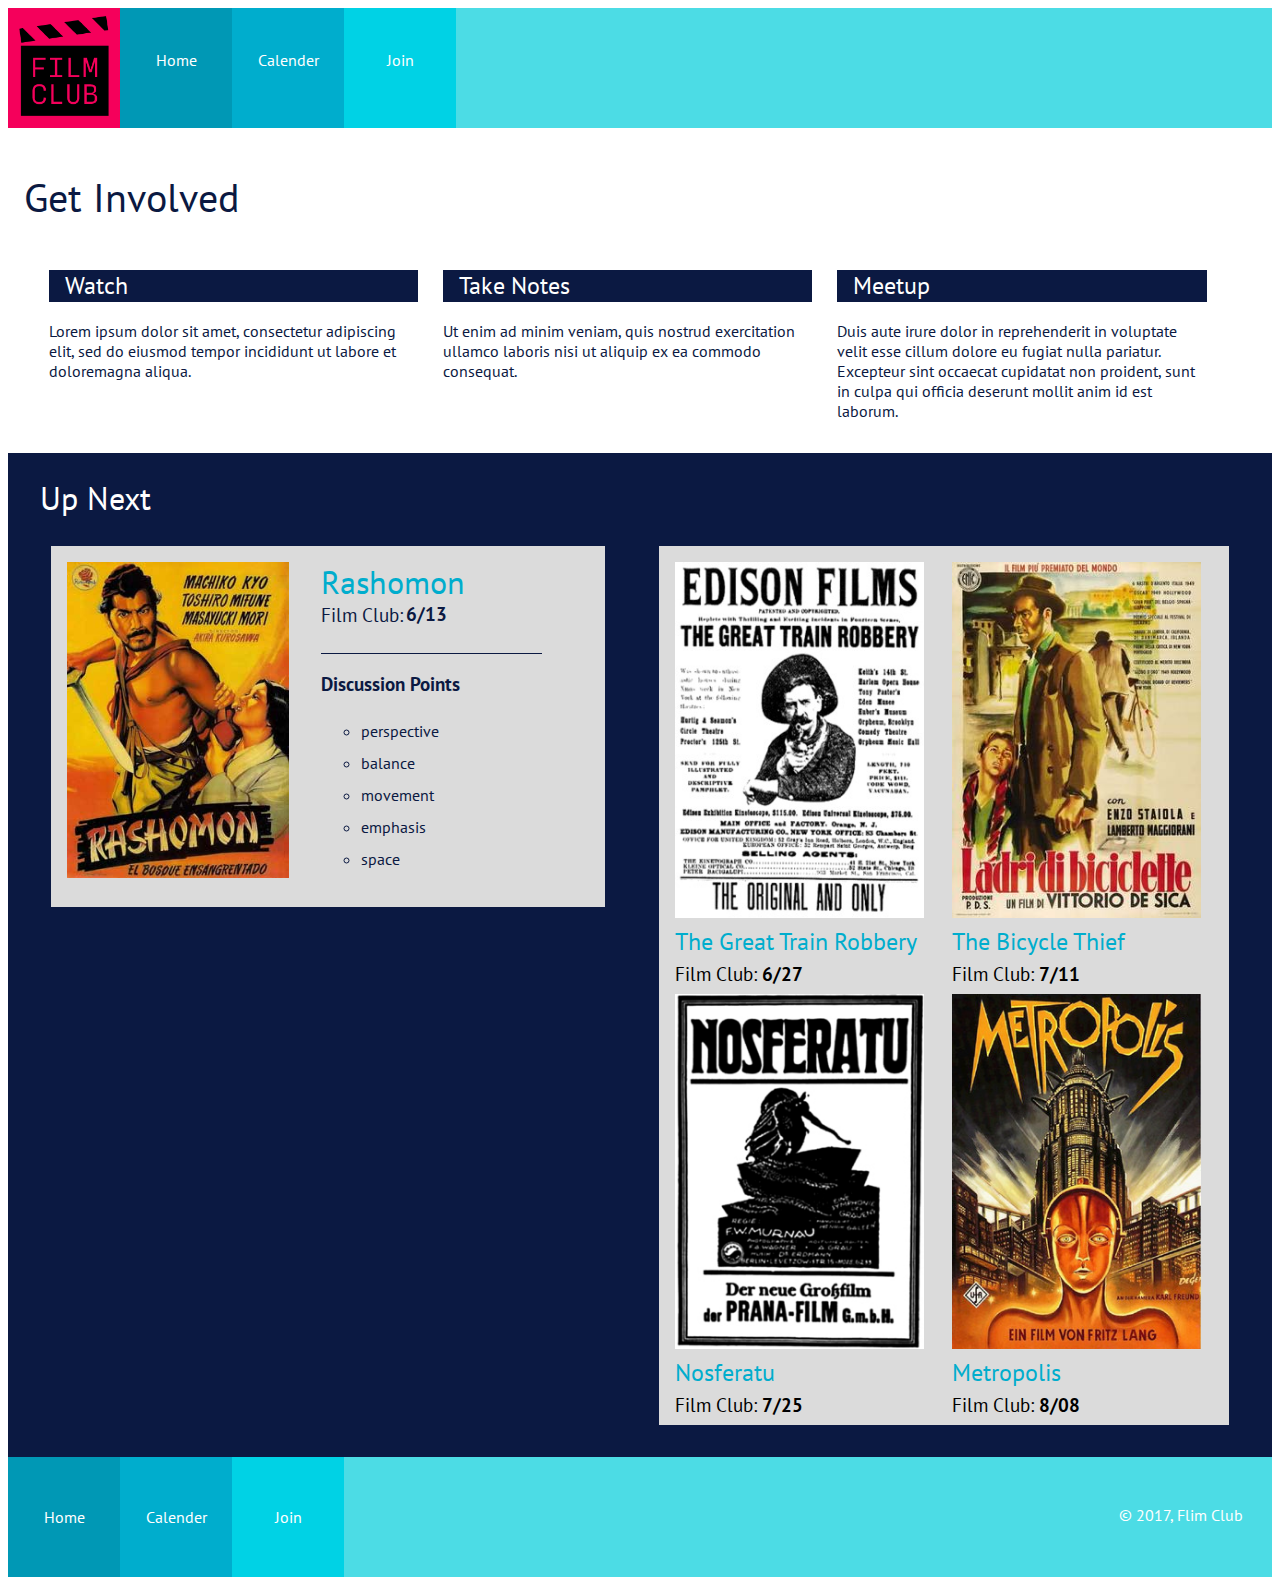
<file: index.html>
<!DOCTYPE html>
<html lang="en">

<head>
    <meta charset="UTF-8">
    <meta name="viewport" content="width=device-width, initial-scale=1.0">
    <meta http-equiv="X-UA-Compatible" content="ie=edge">
    <link href="https://fonts.googleapis.com/css?family=PT+Sans:400,700" rel="stylesheet">
    <link href="css/main.css" rel="stylesheet">
    <title>Film Club</title>
</head>

<body>
    <header>
        <div id="header-logo"><img src="images/filmclub.png"></div>
        <div class="header-texts">
            <div class="header" id="header-home">
                <a href="./index.html">Home</a>
            </div>
            <div class="header" id="header-calender">
                <a href="./calender/index.html">Calender</a>
            </div>
            <div class="header" id="header-join">
                <a href="./join/index.html">Join</a>
            </div>
        </div>
    </header>
    <main>
        <div class="individualDiv">
            <h1>Get Involved</h1>
        </div>
        <div class="main-text">
            <div>
                <h2>Watch</h2>
                <p>Lorem ipsum dolor sit amet, consectetur adipiscing elit, sed do eiusmod tempor incididunt ut labore et doloremagna
                    aliqua.
                </p>
            </div>
            <div>
                <h2>Take Notes</h2>
                <p>Ut enim ad minim veniam, quis nostrud exercitation ullamco laboris nisi ut aliquip ex ea commodo consequat.</p>
            </div>
            <div>
                <h2>Meetup</h2>
                <p>Duis aute irure dolor in reprehenderit in voluptate velit esse cillum dolore eu fugiat nulla pariatur. Excepteur
                    sint occaecat cupidatat non proident, sunt in culpa qui officia deserunt mollit anim id est laborum.</p>
            </div>
        </div>
    </main>
    <board>
        <div class="board">
            <h2 class="up-next">Up Next</h2>
            <div class="main-img-indv">
                <img src="images/rashomon-poster.jpg" alt="rashomon-poster">
                <div class="main-img-indv-box">
                    <a href="https://www.youtube.com/watch?v=7QTrx3YNz7A&t=8s">Rashomon</a>
                    <div class="film-film-club">
                        <div class="film-club-text">Film Club:</div>
                        <h3 class="film-club">6/13</h3>
                    </div>
                    <hr class="hr-color">
                    <h3 class="discussion-points">Discussion Points</h3>
                    <ul class="discussion-ul">
                        <li>perspective</li>
                        <li>balance</li>
                        <li>movement</li>
                        <li>emphasis</li>
                        <li>space</li>
                    </ul>
                </div>
            </div>
            <div class="main-img-set">
                <div class="main-img-set-set">
                    <img src="images/great-train-poster.jpg" alt="great-train-poster">
                    <a href="https://www.youtube.com/watch?v=zuto7qWrplc">The Great Train Robbery</a>
                    <h3>Film Club: <span>6/27<span></h3>
                </div>
                <div class="main-img-set-set">
                    <img src="images/bicycle-thief-poster.jpg" alt="bicycle-theif-poster">
                    <a href="https://www.youtube.com/watch?v=H3jnzXX9mXs">The Bicycle Thief</a>
                    <h3>Film Club: <span>7/11</span></h3>
                </div>
                <div class="main-img-set-set">
                    <img src="images/nosferatu-poster.jpg" alt="nosferatu-poster">
                    <a href="https://www.youtube.com/watch?v=FC6jFoYm3xs">Nosferatu</a>
                    <h3>Film Club: <span>7/25</span></h3>
                </div>
                <div class="main-img-set-set">
                    <img src="images/metropolis-poster.jpg" alt="metropolis-poster">
                    <a href="https://www.youtube.com/watch?v=Q0NzALRJifI">Metropolis</a>
                    <h3>Film Club: <span>8/08</span></h3>
                </div>
            </div>
        </div>
    </board>
    <footer>
        <div class="footer-set">
            <a href="./index.html" class="footer-set-set" id="footer-home">Home</a>
            <a href="./calender/index.html" class="footer-set-set" id="footer-calender">Calender</a>
            <a href="./join/index.html" class="footer-set-set" id="footer-join">Join</a>
            <div class="footer-set-set" id="footer-inc">&copy 2017, Flim Club</div>
        </div>
    </footer>
</body>

</html>
</file>
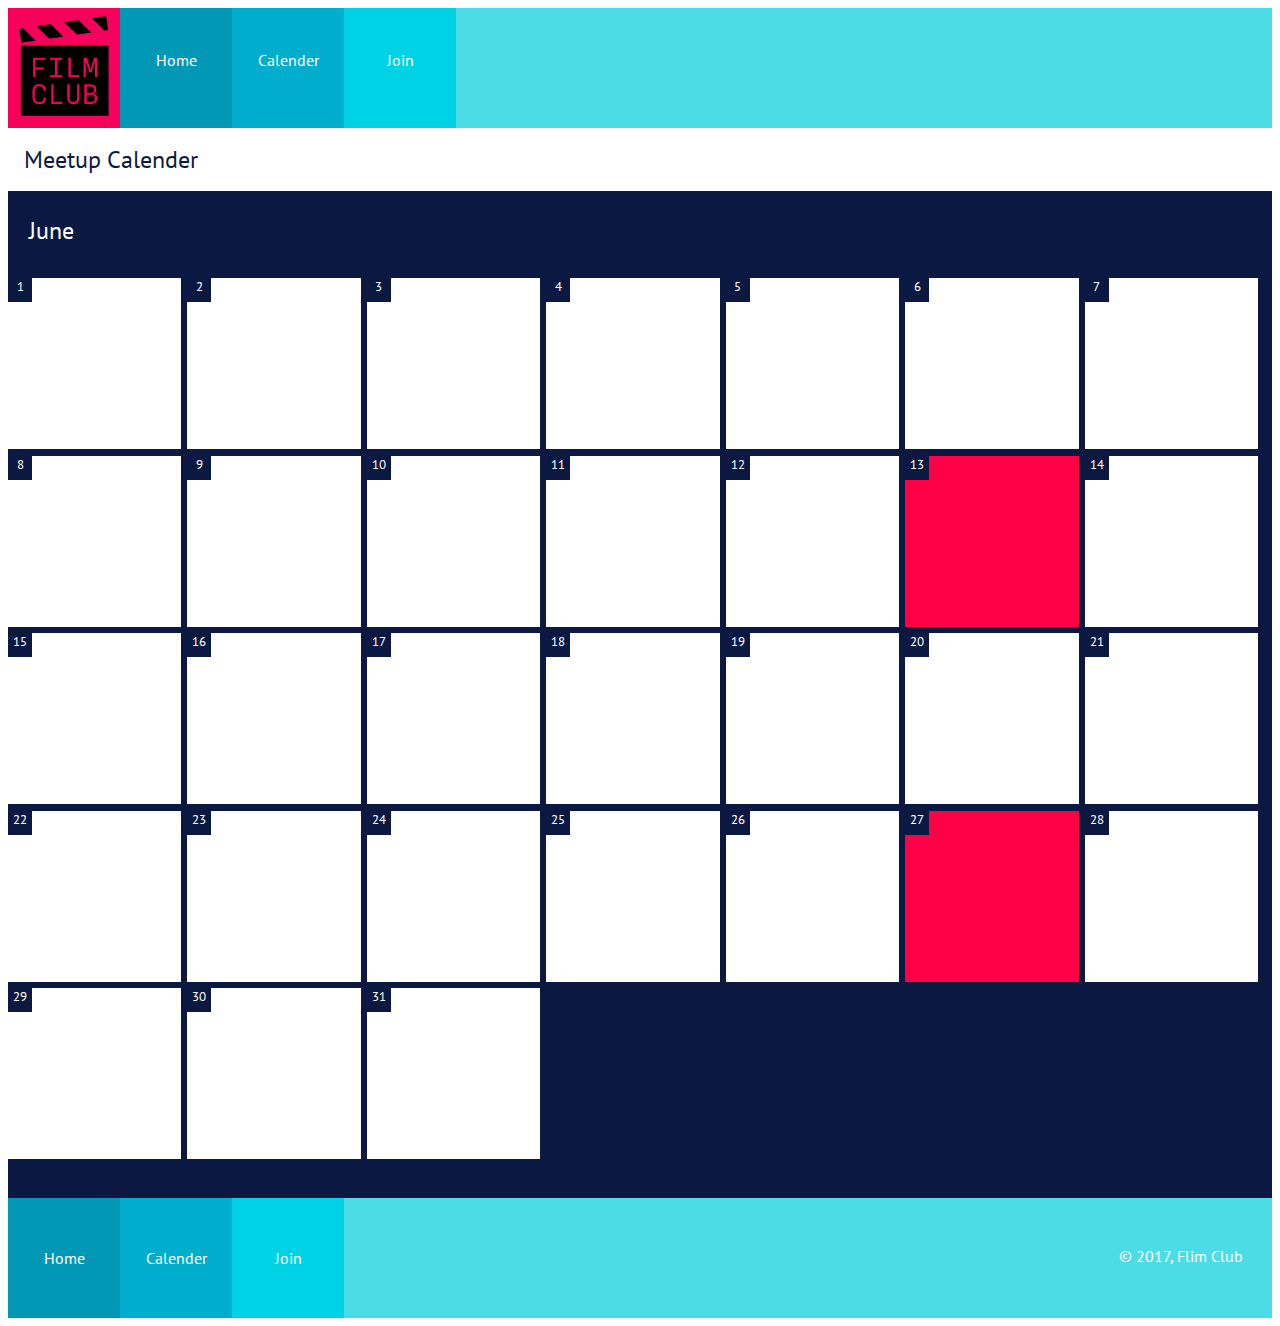
<file: calender/index.html>
<!DOCTYPE html>
<html lang="en">

<head>
    <meta charset="UTF-8">
    <meta name="viewport" content="width=device-width, initial-scale=1.0">
    <meta http-equiv="X-UA-Compatible" content="ie=edge">
    <link href="https://fonts.googleapis.com/css?family=PT+Sans:400,700" rel="stylesheet">
    <link href="calender.css" rel="stylesheet">
    <title>Film Club - Calender</title>
</head>

<body>
    <header>
        <div id="header-logo"><img src="../images/filmclub.png" alt="filmclub"></div>
        <div class="header" id="header-home">
            <a href="../index.html">Home</a>
        </div>
        <div class="header" id="header-calender">
            <a href="./index.html">Calender</a>
        </div>
        <div class="header" id="header-join">
            <a href="../join/index.html">Join</a>
        </div>
        </div>
        </div>
    </header>
</body>
<main>
    <div class="main">
        <h1 id="meetupCalender">Meetup Calender</h1>
        <div class="mainBox">
            <h1 id="june">June</h1>
            <div class="mainBoxBox">
                <div class="littleBox">
                    <div class="littleText">1</div>
                </div>
                <div class="littleBox">
                    <div class="littleText">2</div>
                </div>
                <div class="littleBox">
                    <div class="littleText">3</div>
                </div>
                <div class="littleBox">
                    <div class="littleText">4</div>
                </div>
                <div class="littleBox">
                    <div class="littleText">5</div>
                </div>
                <div class="littleBox">
                    <div class="littleText">6</div>
                </div>
                <div class="littleBox">
                    <div class="littleText">7</div>
                </div>
                <div class="littleBox">
                    <div class="littleText">8</div>
                </div>
                <div class="littleBox">
                    <div class="littleText">9</div>
                </div>
                <div class="littleBox">
                    <div class="littleText">10</div>
                </div>
                <div class="littleBox">
                    <div class="littleText">11</div>
                </div>
                <div class="littleBox">
                    <div class="littleText">12</div>
                </div>
                <div class="littleBox" id="box13">
                    <div class="littleText">13</div>
                </div>
                <div class="littleBox">
                    <div class="littleText">14</div>
                </div>
                <div class="littleBox">
                    <div class="littleText">15</div>
                </div>
                <div class="littleBox">
                    <div class="littleText">16</div>
                </div>
                <div class="littleBox">
                    <div class="littleText">17</div>
                </div>
                <div class="littleBox">
                    <div class="littleText">18</div>
                </div>
                <div class="littleBox">
                    <div class="littleText">19</div>
                </div>
                <div class="littleBox">
                    <div class="littleText">20</div>
                </div>
                <div class="littleBox">
                    <div class="littleText">21</div>
                </div>
                <div class="littleBox">
                    <div class="littleText">22</div>
                </div>
                <div class="littleBox">
                    <div class="littleText">23</div>
                </div>
                <div class="littleBox">
                    <div class="littleText">24</div>
                </div>
                <div class="littleBox">
                    <div class="littleText">25</div>
                </div>
                <div class="littleBox">
                    <div class="littleText">26</div>
                </div>
                <div class="littleBox" id="box27">
                    <div class="littleText">27</div>
                </div>
                <div class="littleBox">
                    <div class="littleText">28</div>
                </div>
                <div class="littleBox">
                    <div class="littleText">29</div>
                </div>
                <div class="littleBox">
                    <div class="littleText">30</div>
                </div>
                <div class="littleBox">
                    <div class="littleText">31</div>
                </div>
            </div>
        </div>
    </div>
</main>
<footer>
    <div class="footer-set">
        <a href="../index.html" class="footer-set-set" id="footer-home">Home</a>
        <a href="./index.html" class="footer-set-set" id="footer-calender">Calender</a>
        <a href="../join/index.html" class="footer-set-set" id="footer-join">Join</a>
        <div class="footer-set-set" id="footer-inc">&copy 2017, Flim Club</div>
    </div>
</footer>
</body>

</html>
</file>
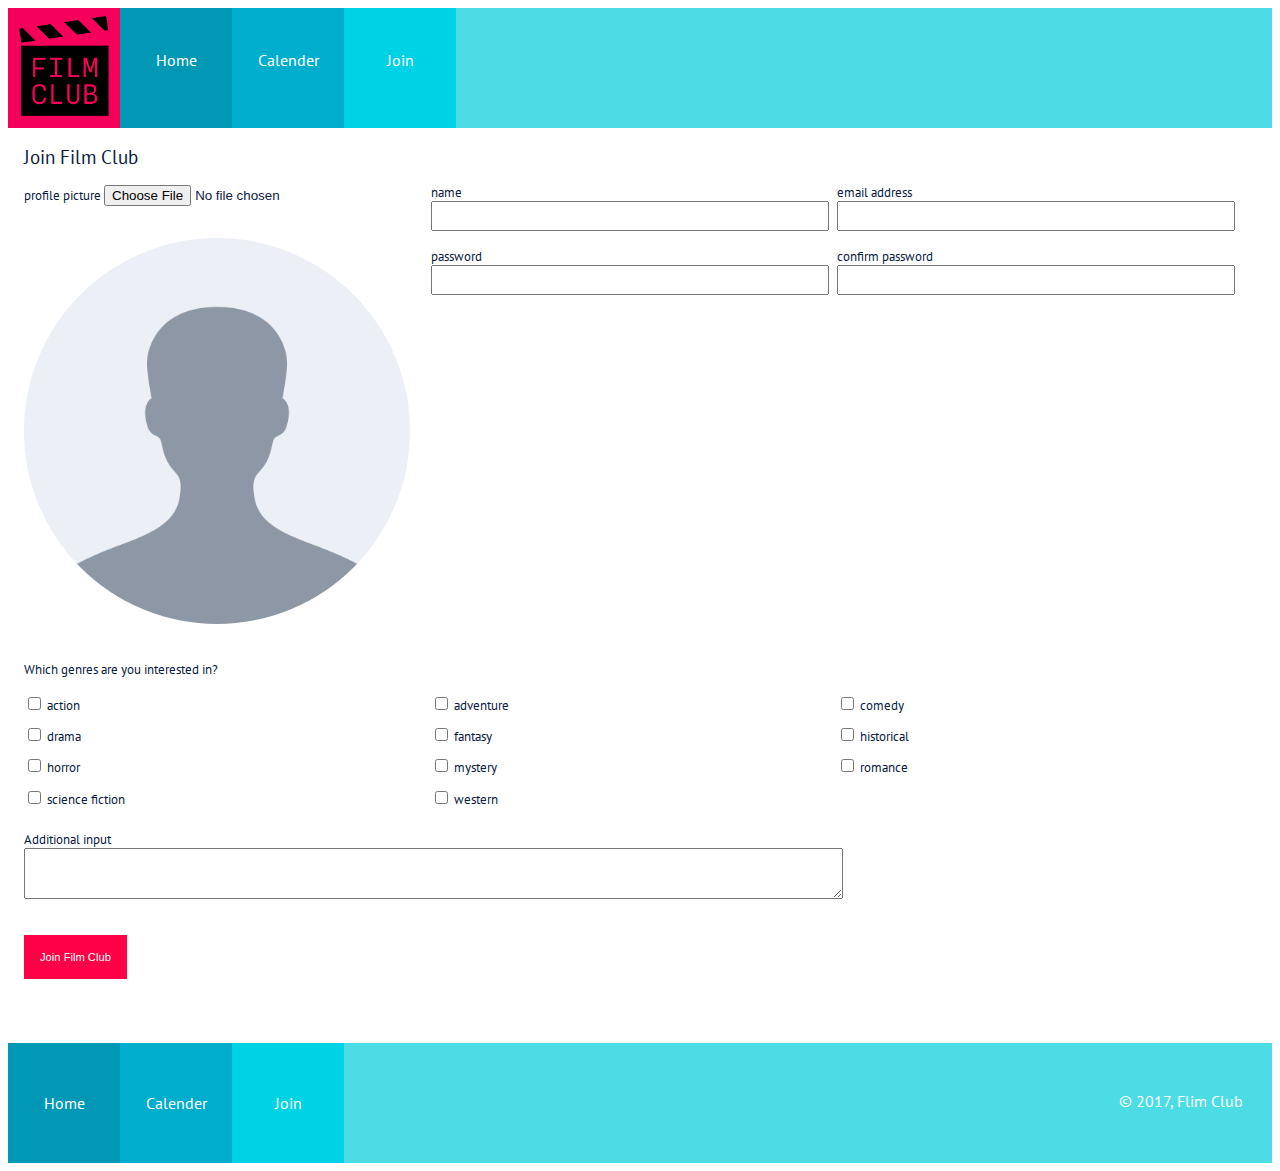
<file: join/index.html>
<!DOCTYPE html>
<html lang="en">

<head>
    <meta charset="UTF-8">
    <meta name="viewport" content="width=device-width, initial-scale=1.0">
    <meta http-equiv="X-UA-Compatible" content="ie=edge">
    <link href="https://fonts.googleapis.com/css?family=PT+Sans:400,700" rel="stylesheet">
    <link href="join.css" rel="stylesheet">
    <title>Film Club - Join</title>
</head>

<body>
    <header>
        <div id="header-logo"><img src="../images/filmclub.png" alt="filmclub"></div>
        <div class="header-texts">
            <div class="header" id="header-home">
                <a href="../index.html">Home</a>
            </div>
            <div class="header" id="header-calender">
                <a href="../calender/index.html">Calender</a>
            </div>
            <div class="header" id="header-join">
                <a href="./index.html">Join</a>
            </div>
        </div>
    </header>
    <main>
        <div class="top">
            <h2>Join Film Club</h2>
            <div class="topAddPicture">
                <label for="signUp">profile picture</label>
                <input type="file" id="fileInput">
            </div>
            <div id="topProfile"><img src="../images/profile-placeholder.png" alt="profile-placeholder"></div>
        </div>
        <div class="mid">
            <div class="midInput">
                <label for="name" id="midName">name</label><br>
                <input type="text" id="name">
            </div>
            <div class="midInput">
                <label for="email address" id="midLabel">email address</label><br>
                <input type="email" id="email address">
            </div>
            <div class="midInput" id="midInputPassword">
                <label for="password" id="midPassword">password</label><br>
                <input type="password" id="password">
            </div>
            <div class="midInput">
                <label for="confirm password" id="midCPassword">confirm password</label><br>
                <input type="password" id="confirm password">
            </div>
        </div>
        <div class="bottom">
            <h4>Which genres are you interested in?</h4>
            <div class="bottomCheckbox"><input type="checkbox" id="action">
                <label for="action">action</label>
                <br>
            </div>
            <div class="bottomCheckbox"><input type="checkbox" id="adventure">
                <label for="adventure">adventure</label>
                <br>
            </div>
            <div class="bottomCheckbox"><input type="checkbox" id="comedy">
                <label for="comedy">comedy</label>
                <br>
            </div>
            <div class="bottomCheckbox"><input type="checkbox" id="drama">
                <label for="drama">drama</label>
                <br>
            </div>
            <div class="bottomCheckbox"><input type="checkbox" id="fantasy">
                <label for="fantasy">fantasy</label>
                <br>
            </div>
            <div class="bottomCheckbox"><input type="checkbox" id="historical">
                <label for="historical">historical</label>
                <br>
            </div>
            <div class="bottomCheckbox"><input type="checkbox" id="horror">
                <label for="horror">horror</label>
                <br>
            </div>
            <div class="bottomCheckbox"><input type="checkbox" id="mystery">
                <label for="mystery">mystery</label>
                <br>
            </div>
            <div class="bottomCheckbox"><input type="checkbox" id="romance">
                <label for="romance">romance</label>
                <br>
            </div>
            <div class="bottomCheckbox"><input type="checkbox" id="science fiction">
                <label for="science fiction">science fiction</label>
                <br>
            </div>
            <div class="bottomCheckbox"><input type="checkbox" id="western">
                <label for="western">western</label>
            </div>
            <div class="bottomBottom">
                <div class="bottomMessage">
                    <label for="message">Additional input</label>
                </div>
                <textarea name="message" id="message" cols="45" rows="3"></textarea>
                <div class="bottomJoin">
                    <button name="join" value="value" type="submit">Join Film Club</button>
                </div>
            </div>
    </main>
    </main>
    <footer>
        <div class="footer-set">
            <a href="../index.html" class="footer-set-set" id="footer-home">Home</a>
            <a href="../calender/index.html" class="footer-set-set" id="footer-calender">Calender</a>
            <a href="./index.html" class="footer-set-set" id="footer-join">Join</a>
            <div class="footer-set-set" id="footer-inc">&copy 2017, Flim Club</div>
        </div>
    </footer>
</body>

</html>
</file>
<file: css/main.css>
@font-face {
  font-family: 'PT Sans';
  font-style: normal;
  font-weight: 400;
  src: local('PT Sans'),
    url('https://fonts.googleapis.com/css?family=PT+Sans:400,700');
}

html {
  color: #0B1942;
}

body {
  font-family: 'PT Sans';
}

header {
  background-color: rgb(76, 220, 229);
  display: flex;
  height: 7.5rem;
}

#header-logo {
  background-color: #F5005B;
  max-width: 7rem;
  min-width: 7rem;
  text-align: center;
  flex: 2;
  padding-top: .5rem;
}

#header-logo > img {
  width: 80%;
  max-height: 90%;
  max-width: 90%;
}

.header-texts {
  flex: 7;
  width: 100%;
  display: flex;
  flex-direction: column;
}

.header {
  color: #ffffff;
  text-align: center;
  height: 33%;
}

a {
  text-align: center;
  vertical-align: middle;
  line-height: 2.5rem;
  color: #ffffff;
  text-decoration: none;
}

.header > a > h3 {
  color: #ffffff;
  font-size: 1rem;
  font-weight: 200;
  margin-top: 2.9rem;
}

#header-home {
  background-color: rgb(0, 152, 181);
}

#header-calender {
  background-color: rgb(0, 173, 205);
}

#header-join {
  background-color: rgb(0, 210, 229);
}

main {
  background-color: rgb(255, 255, 255);
  padding: 1rem;
}

.individualDiv > h1 {
  font-weight: 500;
  font-size: 2.5rem;
}

.main-text > div > h2 {
  background-color: #0B1942;
  color: #ffffff;
  font-weight: 400;
  padding-left: 1rem;
  height: 2rem;
}

.main-text > p {
  font-size: 1.1rem;
  font-weight: 500;
}

.board {
  background-color: #0B1942;
  padding: 1rem 1rem;
}

.board > h2 {
  color: #ffffff;
  margin-top: .5rem;
  margin-left: 1rem;
}

.up-next {
  font-size: 2rem;
  font-weight: 400;
}

.main-img-indv {
  background-color: rgb(219, 219, 219);
  color: #0B1942;
  display: flex;
  flex-wrap: wrap;
  margin-bottom: 1rem;
}

.main-img-indv > img {
  margin: 1rem;
  height: 100%;
  width: 40%;
}

.main-img-indv-box {
  padding: 1rem;
  height: 90%;
  width: 40%;
}

.main-img-indv-box > a {
  font-size: 2rem;
  color: rgb(0, 173, 205);
}

.film-film-club {
  display: flex;
  flex-direction: row;
  justify-content: flex-start;
}

.film-club-text {
  font-size: 1.2rem;
  font-weight: 300;
  width: 85px;
  min-width: 85px;
}

.film-club {
  margin-top: 0;
  width: 50%;
}

.main-img-indv-box > h2 {
  color: rgb(0, 173, 205);
  font-size: 2rem;
  font-weight: 400;
  text-decoration: underline;
}

.discussion-ul {
  list-style-type: circle;
  line-height: 2rem;
}

.hr-color {
  display: block;
  border: 0;
  border-top: 1px solid #0B1942;
}

.main-img-set {
  background-color: rgb(219, 219, 219);
  padding: 1rem;
  padding-bottom: 0;
  display: flex;
  flex-wrap: wrap;
}

.main-img-set-set {
  width: 50%;
}

.main-img-set-set > img {
  height: 75%;
  width: 90%;
}

.main-img-set-set > a {
  font-size: 1.5rem;
  color: rgb(0, 173, 205);
}

.main-img-set-set > h3 {
  color: #000000;
  font-weight: 200;
  margin-top: 0;
  margin-bottom: .5rem;
}

h3.main-text-text {
  color: rgb(0, 173, 205);
  text-decoration: underline;
}

span {
  font-weight: 800;
}


footer {
  background-color: rgb(76, 220, 229);
  color: #ffffff;
  text-align: center;
  flex-direction: column;
}

.footer-set {
  margin: 0;
  display: flex;
  flex-wrap: wrap;
}

.footer-set > a {
  padding: 0rem 2rem;
  width: 100%;
}

#footer-home {
  background-color: rgb(0, 152, 181);
}

#footer-calender {
  background-color: rgb(0, 173, 205);
}

#footer-join {
  background-color: rgb(0, 210, 229);
}

.footer-set > div {
  padding: 0rem 2rem;
  width: 100%;
}

#footer-inc {
  text-align: center;
  min-width: 150px;
  padding: 2rem;
  margin-left: auto;
}
@media screen and (min-width: 545px) {
  .header-texts {
    flex-direction: row;
  }

  .header {
    margin-top: 0rem;
    height: 5.5rem;
    width: 7rem;
    padding: 0;
    
  }

  #header-home{
    padding-top: 2rem;
  }

  #header-calender{
    padding-top: 2rem;
  }

   #header-join{
    padding-top: 2rem;
  }

  .footer-set-set > a > h3 {
    margin-top: 0;
  }

  .main-text {
    display: flex;
    flex-wrap: wrap;
    flex-direction: row;
  }

  .main-text > div {
    margin-left: 2%;
    width: 30%;
  }

  .main-img-set-set {
    height: 100%;
    width: 25%;
  }
  footer {
    display: flex;
  }
  .footer-set {
    background-color: rgb(76, 220, 229);
    color: #ffffff;
    height: 120px;
    max-height: 120px;
  }
  .footer-set > a {
    width: 112px;
    height: 120px;
    padding: 0;
    line-height: 7.5rem;
  }
  .footer-set > div {
    width: 150px;
    text-align: right;
  }
  #footer-inc {
    margin-top: .3rem;
    padding: 2.7rem 1rem 0 0;
  }
}

@media screen and (min-width: 769px) {
  .board {
    display: flex;
    flex-wrap: wrap;
    justify-content: space-around;
  }

  .up-next {
    width: 100%;
  }

  .main-img-indv {
    width: 45%;
    height: 20%;
    max-height: 20%;
  }

  .main-img-set {
    width: 45%;
    height: 100%;
    padding-right: 0;
    margin-bottom: 1rem;
  }

  .main-img-set-set {
    width: 50%;
  }

  .footer-set-set > a > h3 {
    margin-top: 0.2rem;
  }
}
</file>
<file: calender/calender.css>
@font-face {
  font-family: 'PT Sans';
  font-style: normal;
  font-weight: 400;
  src: local('PT Sans'),
    url('https://fonts.googleapis.com/css?family=PT+Sans:400,700');
}

html {
  color: #0B1942;
}

body {
  font-family: 'PT Sans';
}

header {
  background-color: rgb(76, 220, 229);
  display: flex;
  height: 7.5rem;
}

#header-logo {
  background-color: #F5005B;
  max-width: 7rem;
  min-width: 7rem;
  text-align: center;
  flex: 2;
  padding-top: .5rem;
}

#header-logo > img {
  width: 80%;
  max-height: 90%;
  max-width: 90%;
}

.header-texts {
  flex: 7;
  width: 100%;
  display: flex;
  flex-direction: column;
}

.header {
  color: #ffffff;
  text-align: center;
  height: 33%;
}

a {
  text-align: center;
  vertical-align: middle;
  line-height: 2.5rem;
  color: #ffffff;
  text-decoration: none;
}

#header-home {
  background-color: rgb(0, 152, 181);
}

#header-calender {
  background-color: rgb(0, 173, 205);
}

#header-join {
  background-color: rgb(0, 210, 229);
}

main {
  background-color: rgb(255, 255, 255);
}

#meetupCalender {
  margin-left: 1rem;
  font-weight: 200;
  width: 80%;
  font-size: 150%;
}

#june {
  color: #ffffff;
  font-weight: 400;
  margin: 1rem;
  padding: 1.5rem 0 1rem .3rem;
  font-size: 150%;
}

.mainBox {
  background-color: #0B1942;
  padding-bottom: 2rem;
}

.mainBoxBox {
  display: flex;
  flex-wrap: wrap;
}

.littleBox {
  background-color: #ffffff;
  width: 13.7%;
  margin-right: .5%;
  margin-bottom: .5%;
  font-size: .8rem;
}

.littleBox:after {
  content: "";
  display: block;
  padding-bottom: 60%;
}

.littleText {
  background-color: #0B1942;
  color: #ffffff;
  width: 1.5rem;
  height: 1.5rem;
  text-align: center;
}

#box13 {
  background-color: rgb(255, 0, 70);
}

#box27 {
  background-color: rgb(255, 0, 70);
}

footer {
  background-color: rgb(76, 220, 229);
  color: #ffffff;
  text-align: center;
  flex-direction: column;
}

.footer-set {
  margin: 0;
  display: flex;
  flex-wrap: wrap;
}

.footer-set > a {
  padding: 0rem 2rem;
  width: 100%;
}

#footer-home {
  background-color: rgb(0, 152, 181);
}

#footer-calender {
  background-color: rgb(0, 173, 205);
}

#footer-join {
  background-color: rgb(0, 210, 229);
}

.footer-set > div {
  padding: 0rem 2rem;
  width: 100%;
}

#footer-inc {
  text-align: center;
  min-width: 150px;
  padding: 2rem;
  margin-left: auto;
}

@media screen and (min-width: 545px) {
  .header-texts {
    flex-direction: row;
  }
  .header {
    margin-top: 0rem;
    height: 5.5rem;
    width: 7rem;
    padding: 0;
  }

  #header-home {
    padding-top: 2rem;
  }

  #header-calender {
    padding-top: 2rem;
  }

  #header-join {
    padding-top: 2rem;
  }
  .littleBox:after {
    content: "";
    display: block;
    padding-bottom: 70%;
  }
  footer {
    display: flex;
  }
  .footer-set {
    background-color: rgb(76, 220, 229);
    color: #ffffff;
    height: 120px;
    max-height: 120px;
  }
  .footer-set > a {
    width: 112px;
    height: 120px;
    padding: 0;
    line-height: 7.5rem;
  }
  .footer-set > div {
    width: 150px;
    text-align: right;
  }
  #footer-inc {
    margin-top: .3rem;
    padding: 2.7rem 1rem 0 0;
  }
}

@media screen and (min-width: 769px) {
  .littleBox:after {
    content: "";
    display: block;
    padding-bottom: 85%;
  }
}
</file>
<file: join/join.css>
@font-face {
  font-family: 'PT Sans';
  font-style: normal;
  font-weight: 400;
  src: local('PT Sans'),
    url('https://fonts.googleapis.com/css?family=PT+Sans:400,700');
}

html {
  color: #0B1942;
}

body {
  font-family: 'PT Sans';
}

header {
  background-color: rgb(76, 220, 229);
  display: flex;
  height: 7.5rem;
}

#header-logo {
  background-color: #F5005B;
  max-width: 7rem;
  min-width: 7rem;
  text-align: center;
  flex: 2;
  padding-top: .5rem;
}

#header-logo > img {
  width: 80%;
  max-height: 90%;
  max-width: 90%;
}

.header-texts {
  flex: 7;
  width: 100%;
  display: flex;
  flex-direction: column;
}

.header {
  color: #ffffff;
  text-align: center;
  height: 33%;
}

a {
  text-align: center;
  vertical-align: middle;
  line-height: 2.5rem;
  color: #ffffff;
  text-decoration: none;
}

#header-home {
  background-color: rgb(0, 152, 181);
}

#header-calender {
  background-color: rgb(0, 173, 205);
}

#header-join {
  background-color: rgb(0, 210, 229);
}

main {
  background-color: rgb(255, 255, 255);
  padding: 0 1rem;
  font-size: .8rem;
  margin-bottom: 3rem;
}

.top {
  margin-bottom: 1rem;
  width: 100%;
}

.top > h2 {
  font-weight: 200;
}

.topAddPicture > label {
  font-size: .8rem;
}

#topProfile > img {
  width: 100%;
  border-radius: 50rem;
  margin-top: 2rem;
}

.mid {
  margin-bottom: 2rem;
}

.midInput {
  margin-bottom: .8rem;
}

.midInput > input {
  width: 100%;
}

.midName {
  width: 100%;
}

.bottom {
  margin-bottom: 1rem;
}

.bottom > h4 {
  font-weight: 100;
  margin-bottom: 1rem;
}

.bottomCheckbox {
  margin-bottom: .7rem;
}

#western {
  margin-bottom: 1rem;
}

.bottom > label {
  width: 100%;
  margin-bottom: 1rem;
}

.bottom > textarea {
  widows: 100%;
}

.bottomJoin > button {
  font-size: .7rem;
  background-color: rgb(255, 0, 70);
  color: #ffffff;
  border: none;
  margin-top: 2rem;
  padding: 1rem;
}

footer {
  background-color: rgb(76, 220, 229);
  color: #ffffff;
  text-align: center;
  flex-direction: column;
}

.footer-set {
  margin: 0;
  display: flex;
  flex-wrap: wrap;
}

.footer-set > a {
  padding: 0rem 2rem;
  width: 100%;
}

#footer-home {
  background-color: rgb(0, 152, 181);
}

#footer-calender {
  background-color: rgb(0, 173, 205);
}

#footer-join {
  background-color: rgb(0, 210, 229);
}

.footer-set > div {
  padding: 0rem 2rem;
  width: 100%;
}

#footer-inc {
  text-align: center;
  min-width: 150px;
  padding: 2rem;
  margin-left: auto;
}

@media screen and (min-width: 545px) {
  .header-texts {
    flex-direction: row;
  }
   .header {
    margin-top: 0rem;
    height: 5.5rem;
    width: 7rem;
    padding: 0;
    
  }

  #header-home{
    padding-top: 2rem;
  }

  #header-calender{
    padding-top: 2rem;
  }

   #header-join{
    padding-top: 2rem;
  }
  .littleBox:after {
    content: "";
    display: block;
    padding-bottom: 70%;
  }
  #topProfile {
    width: 95%;
  }
  main {
    display: flex;
    flex-wrap: wrap;
  }
  .top {
    width: 50%;
  }
  .mid {
    margin-top: 3.5rem;
    width: 50%;
  }
  .midInput > input {
    height: 1.5rem;
  }
  #midInputPassword {
    margin-top: 5rem;
  }
  .bottom > h4 {
    width: 100%;
  }
  .bottom {
    display: flex;
    flex-wrap: wrap;
  }
  .bottomCheckbox {
    width: 50%;
    margin-right: 0;
  }
  .bottomMessage > label {
    width: 100%;
  }
  .bottomBottom {
    width: 100%;
  }
  .bottomBottom > textarea {
    width: 100%;
  }
  footer {
    display: flex;
  }
  .footer-set {
    background-color: rgb(76, 220, 229);
    color: #ffffff;
    height: 120px;
    max-height: 120px;
  }
  .footer-set > a {
    width: 112px;
    height: 120px;
    padding: 0;
    line-height: 7.5rem;
  }
  .footer-set > div {
    width: 150px;
    text-align: right;
  }
  #footer-inc {
    margin-top: .3rem;
    padding: 2.7rem 1rem 0 0;
  }
}

@media screen and (min-width: 769px) {
  .top {
    width: 33%;
  }
  .mid {
    display: flex;
    flex-wrap: wrap;
    height: 8rem;
    width: 66%;
  }
  .midInput {
    width: 48%;
  }
  .midInput:nth-child(odd) {
    margin-right: 1rem;
  }
  #midInputPassword {
    margin-top: 0;
  }
  .bottomCheckbox {
    width: 33%;
  }
  .bottomBottom > textarea {
    width: 66%;
  }
}
</file>
